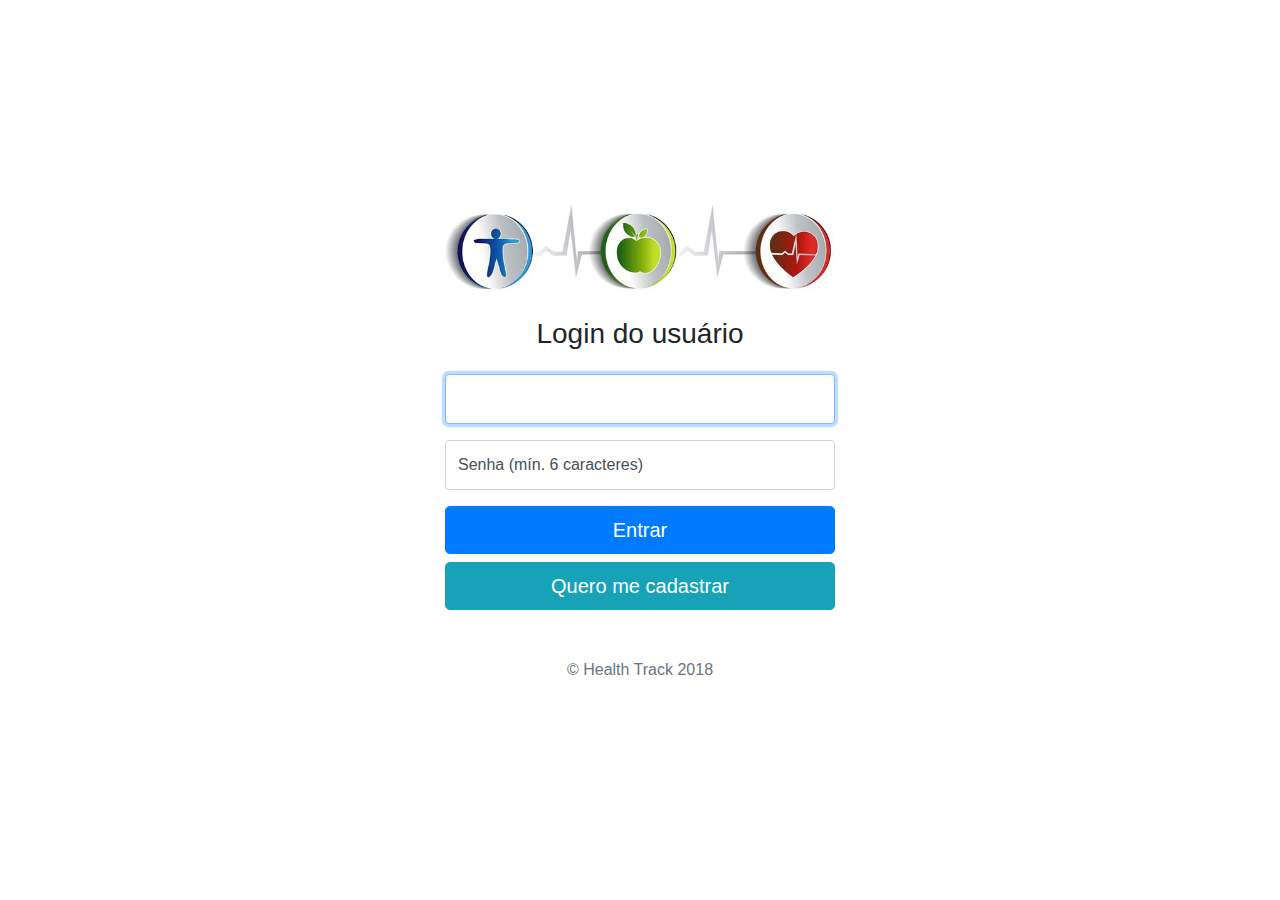
<file: index.html>
<!doctype html>
<html lang="pt-br">
  <head>
    <title>Health Track</title>
    <meta charset="utf-8">
    <meta name="viewport" content="width=device-width, initial-scale=1, shrink-to-fit=no">
    <meta name="author" content="Henrique Lopes">

    <link href="bootstrap/css/bootstrap.min.css" rel="stylesheet">
    <link href="css/login.css" rel="stylesheet">
    <link href="css/forms.css" rel="stylesheet">

    <script src="jquery/jquery-3.3.1.min.js"></script>
    <script src="js/login.js"></script>
    <script src="js/forms.js"></script>
  </head>

  <body>

    <form class="form-signin" method="GET" name="login" action="dashboard.html">
      <img class="mb-4 img-fluid" src="images/HTlogo.png" width="622" height="145">
      <div class="text-center mb-4">
        <h1 class="h3 mb-3 font-weight-normal">Login do usuário</h1>
      </div>

      <div class="form-label-group">
        <input type="text" id="input_mail_Email" class="form-control" placeholder="Email" autofocus>
        <label for="input_mail_Email">Endereço de email</label>
        <span class="messageerror">Endereço de email inválido!</span>
      </div>

      <div class="form-label-group">
        <input type="text" id="input_Password" class="form-control" placeholder="Senha">
        <label for="input_Password">Senha (mín. 6 caracteres)</label>
        <span class="messageerror">Senha inválida!</span>
      </div>

      <button class="btn btn-lg btn-primary btn-block" id="buttonEnter">Entrar</button>
      <a class="btn btn-lg btn-info btn-block" href="perfil.html" role="button">Quero me cadastrar</a>

      <p class="mt-5 mb-3 text-muted text-center">&copy; Health Track 2018</p>
    </form>
  </body>
</html>
</file>
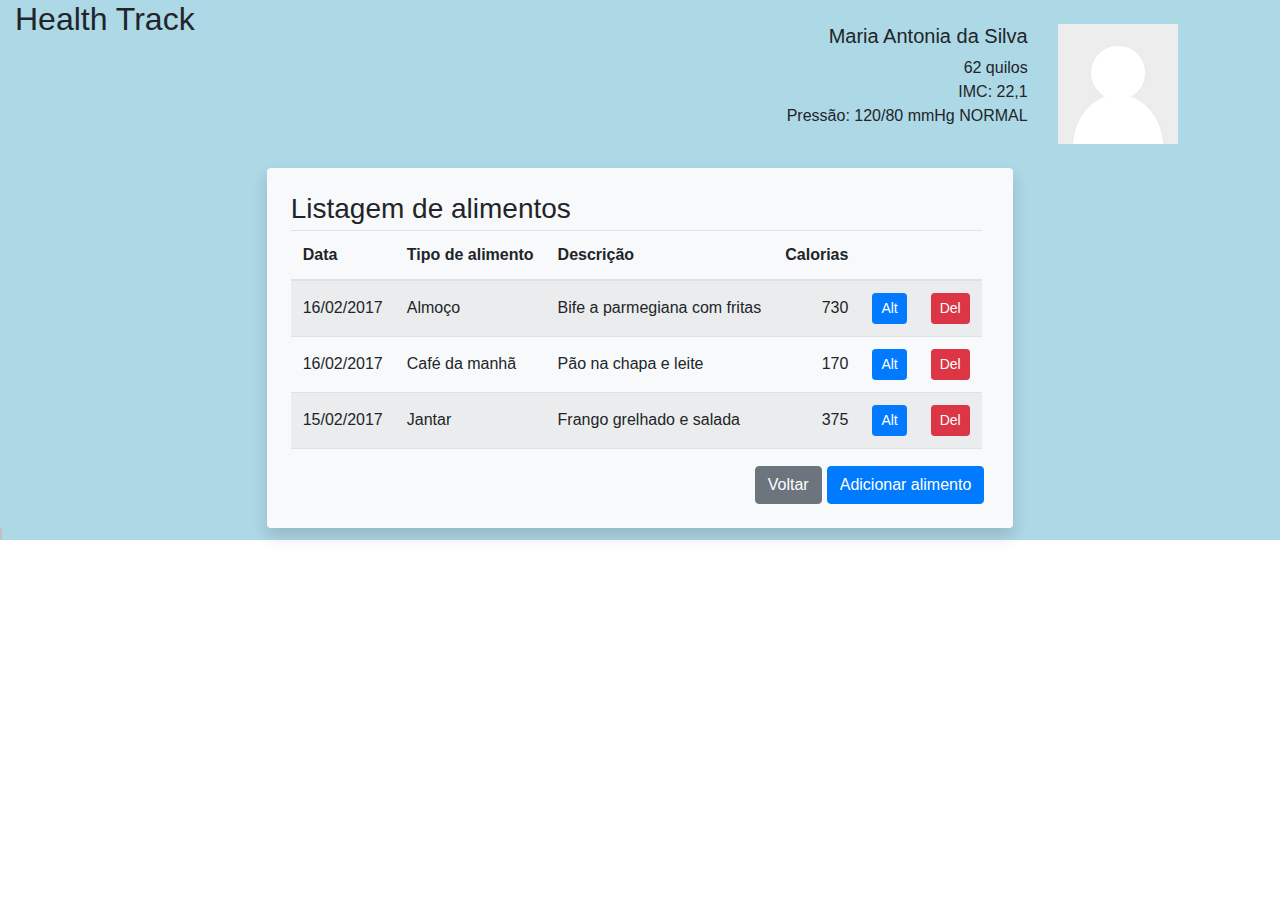
<file: alimento.html>
<!doctype html>
<html lang="pt-br">
  <head>
    <meta charset="utf-8">
    <meta name="author" content="Henrique Lopes">
    <meta name="viewport" content="width=device-width, initial-scale=1.0">
    <meta http-equiv="X-UA-Compatible" content="IE-edge">

    <link rel="stylesheet" href="bootstrap\css\bootstrap.min.css">
    <link rel="stylesheet" href="css\dashboard.css">
    <link rel="stylesheet" href="css\forms.css">

    <script src="jquery\jquery-3.3.1.min.js"></script>
    <script src="bootstrap\js\bootstrap.min.js"></script>
    <script src="js\forms.js"></script>
  </head>
  <body>

    <div class="modal fade" id="cadastroAlimento" tabindex="-1" role="dialog" aria-labelledby="cadastroAlimento" aria-hidden="true">
      <div class="modal-dialog modal-dialog-centered modal-lg" role="document">
        <div class="modal-content">
          <div class="modal-header">
            <h5 class="modal-title" id="cadastroAlimento">Cadastro de alimentos</h5>
            <button type="button" class="close" data-dismiss="modal" aria-label="Fechar">
              <span aria-hidden="true">&times;</span>
            </button>
          </div>
          <div class="modal-body">

            <form>
              <div class="form-group row">
                <label for="input_req_dat_Data" class="col-md-2 col-form-label text-md-right">Data</label>
                <div class="col-md-3">
                  <input type="text" class="form-control" id="input_req_dat_Data" placeholder="dd/mm/aaaa">
                  <span class="messageerror">Data inválida!</span>
                </div>
              </div>

              <div class="form-group row">
                <label for="input_req_cbo_Tipoalimento" class="col-md-2 col-form-label text-md-right">Alimento</label>
                <div class="col-md-5">
                  <select id="input_req_cbo_Tipoalimento" class="form-control">
                    <option selected></option>
                    <option>Café da manhã</option>
                    <option>Almoço</option>
                    <option>Janta</option>
                    <option>Fruta</option>
                  </select>
                  <span class="messageerror text-nowrap">Tipo de alimento inválido!</span>
                </div>
              </div>

              <div class="form-group row">
                <label for="input_Descricao" class="col-md-2 col-form-label text-md-right">Descrição</label>
                <div class="col-md-10">
                  <textarea class="form-control" id="input_Descricao" rows="3" placeholder="Digite a descrição do alimento"></textarea>
                </div>
              </div>

              <div class="form-group row">
                <label for="inputCalorias" class="col-md-2 col-form-label text-md-right">Calorias</label>
                <div class="col-md-3">
                  <input type="text" class="form-control" id="input_req_num_Calorias" placeholder="Calorias">
                  <span class="messageerror text-nowrap">Calorias inválidas!</span>
                </div>
              </div>
            </form>

          </div>
          <div class="modal-footer">
            <button type="button" class="btn btn-secondary" data-dismiss="modal">Fechar</button>
            <button type="button" class="btn btn-primary"id="btn_save">Gravar</button>
          </div>
        </div>
      </div>
    </div>
  
    <div class="container-fluid">
      <div class="row">
        <div class="col-md">
          <h2>Health Track</h2>
        </div>
        <div class="col-sm-5"> 
          <p class="h5 text-sm-right mt-4">Maria Antonia da Silva</p>
          <p class="text-sm-right">62 quilos<br>IMC: 22,1<br>Pressão: 120/80 mmHg NORMAL</p>
        </div>
        <div class="col-sm-2 mr-4">
          <img class="mt-4" src="images/perfil.png" alt="" width="120" height="120">
        </div>
      </div>

      <div class="row mt-4">
        <div class="shadow p-4 mx-auto bg-light rounded col-md-7">

          <h3 class="page-header mb-1">Listagem de alimentos</h3>
          <div style="height: 220px; overflow: auto;">
            <table class="table table-striped table-responsive mb-0">
              <thead>
                <tr>
                  <th scope="col" class="align-middle">Data</th>
                  <th scope="col">Tipo de alimento</th>
                  <th scope="col">Descrição</th>
                  <th scope="col" class="align-middle">Calorias</th>
                  <th scope="col"></th>
                  <th scope="col"></th>
                </tr>
              </thead>
              <tbody >
                <tr>
                  <td class="align-middle">16/02/2017</th>
                  <td class="align-middle">Almoço</td>
                  <td class="align-middle">Bife a parmegiana com fritas</td>
                  <td class="align-middle text-md-right">730</td>
                  <td><button type="button" class="btn btn-primary btn-sm" data-toggle="modal" data-target="#cadastroAlimento">Alt</button></td>
                  <td><button type="button" class="btn btn-danger btn-sm">Del</button></td>
                </tr>
                <tr>
                  <td class="align-middle">16/02/2017</th>
                  <td class="align-middle">Café da manhã</td>
                  <td class="align-middle">Pão na chapa e leite</td>
                  <td class="align-middle text-md-right">170</td>
                  <td><button type="button" class="btn btn-primary btn-sm" data-toggle="modal" data-target="#cadastroAlimento">Alt</button></td>
                  <td><button type="button" class="btn btn-danger btn-sm">Del</button></td>
                </tr>
                <tr>
                  <td class="align-middle">15/02/2017</th>
                  <td class="align-middle">Jantar</td>
                  <td class="align-middle">Frango grelhado e salada</td>
                  <td class="align-middle text-md-right">375</td>
                  <td><button type="button" class="btn btn-primary btn-sm" data-toggle="modal" data-target="#cadastroAlimento">Alt</button></td>
                  <td><button type="button" class="btn btn-danger btn-sm">Del</button></td>
                </tr>
                <tr>
                  <td class="align-middle">15/02/2017</th>
                  <td class="align-middle">Almoço</td>
                  <td class="align-middle">Bife a cavalo</td>
                  <td class="align-middle text-md-right">415</td>
                  <td><button type="button" class="btn btn-primary btn-sm" data-toggle="modal" data-target="#cadastroAlimento">Alt</button></td>
                  <td><button type="button" class="btn btn-danger btn-sm">Del</button></td>
                </tr>
              </tbody>
            </table>
          </div>
          <div class="row">
            <div class="col-sm-12 mt-3">
              <button type="button" class="btn btn-primary float-md-right" data-toggle="modal" data-target="#cadastroAlimento" style="margin: 0 5px">Adicionar alimento</button>
              <button type="button" class="btn btn-secondary float-md-right" onclick="window.history.back();">Voltar</button>
            </div>
          </div>
        </div>
      </div>
      <div class="row">
        <footer></footer>
      </div>    
    </div>
  </body>
</html>
</file>
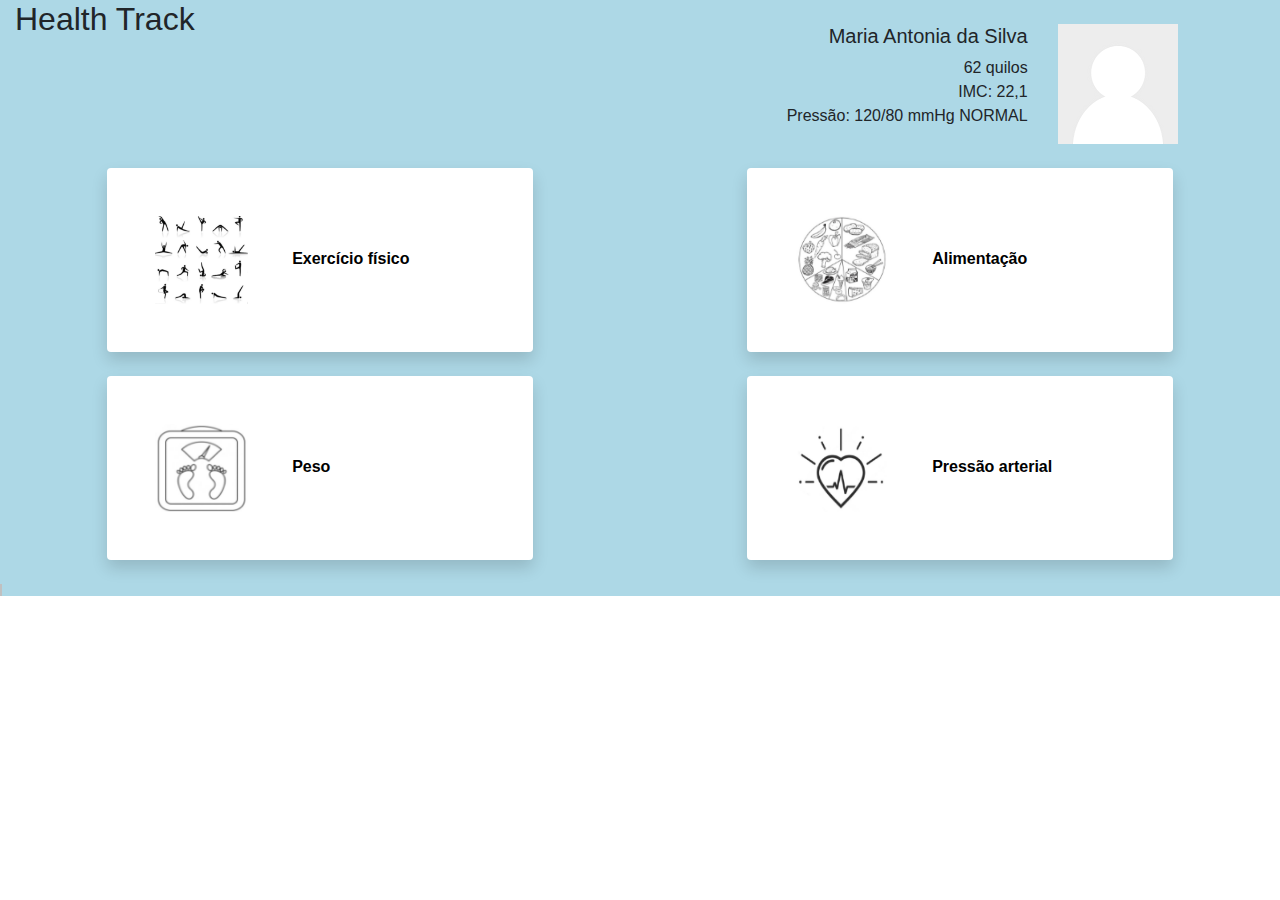
<file: dashboard.html>
<!doctype html>
<html lang="pt-br">
  <head>
    <meta charset="utf-8">
    <meta name="author" content="Henrique Lopes">
    <meta name="viewport" content="width=device-width, initial-scale=1.0">
    <meta http-equiv="X-UA-Compatible" content="IE-edge">

    <link rel="stylesheet" href="bootstrap\css\bootstrap.min.css">
    <link rel="stylesheet" href="css\dashboard.css">

    <script src="jquery\jquery-3.3.1.min.js"></script>
    <script src="bootstrap\js\bootstrap.min.js"></script>
  </head>
  <body>

    <div class="container-fluid">
  
      <div class="row">
        <div class="col-sm">
          <h2>Health Track</h2>
        </div>

        <div class="col-sm-5"> 
          <p class="h5 text-sm-right mt-4">Maria Antonia da Silva</p>
          <p class="text-sm-right">62 quilos<br>IMC: 22,1<br>Pressão: 120/80 mmHg NORMAL</p>
        </div>
        <div class="col-sm-2 mr-4">
          <img class="mt-4" src="images/perfil.png" alt="" width="120" height="120">
        </div>
      </div>
        
      <div class="row mt-4 mb-4">
        <div class="shadow p-5 mb-7 bg-white rounded col-sm-4 m-auto">
          <a href="exercicio.html">
            <img class="card-img-left" src="images/Dash_Exercicios.png" width="93" height="88">
            <cardname>Exercício físico</cardname>
          </a>
        </div>
        <div class="shadow p-5 mb-7 bg-white rounded col-sm-4 m-auto">
          <a href="alimento.html">
            <img class="card-img-left" src="images/Dash_Alimento.png" width="93" height="88">
            <cardname>Alimentação</cardname>
          </a>
        </div>
      </div>      
      <div class="row mb-4">
        <div class="shadow p-5 mb-7 bg-white rounded col-sm-4 m-auto">
          <a href="peso.html">
            <img class="card-img-left" src="images/Dash_Peso.png" width="93" height="88">
            <cardname>Peso</cardname>
          </a>
        </div>
        <div class="shadow p-5 mb-7 bg-white rounded col-sm-4 m-auto">
          <a href="pressao.html">
            <img class="card-img-left" src="images/Dash_Pressao.png" width="93" height="88">
            <cardname>Pressão arterial</cardname>
          </a>
        </div>
      </div>

      <div class="row">
        <footer></footer>
      </div>
      </div>          
    </div>          
  </body>
</html>
</file>
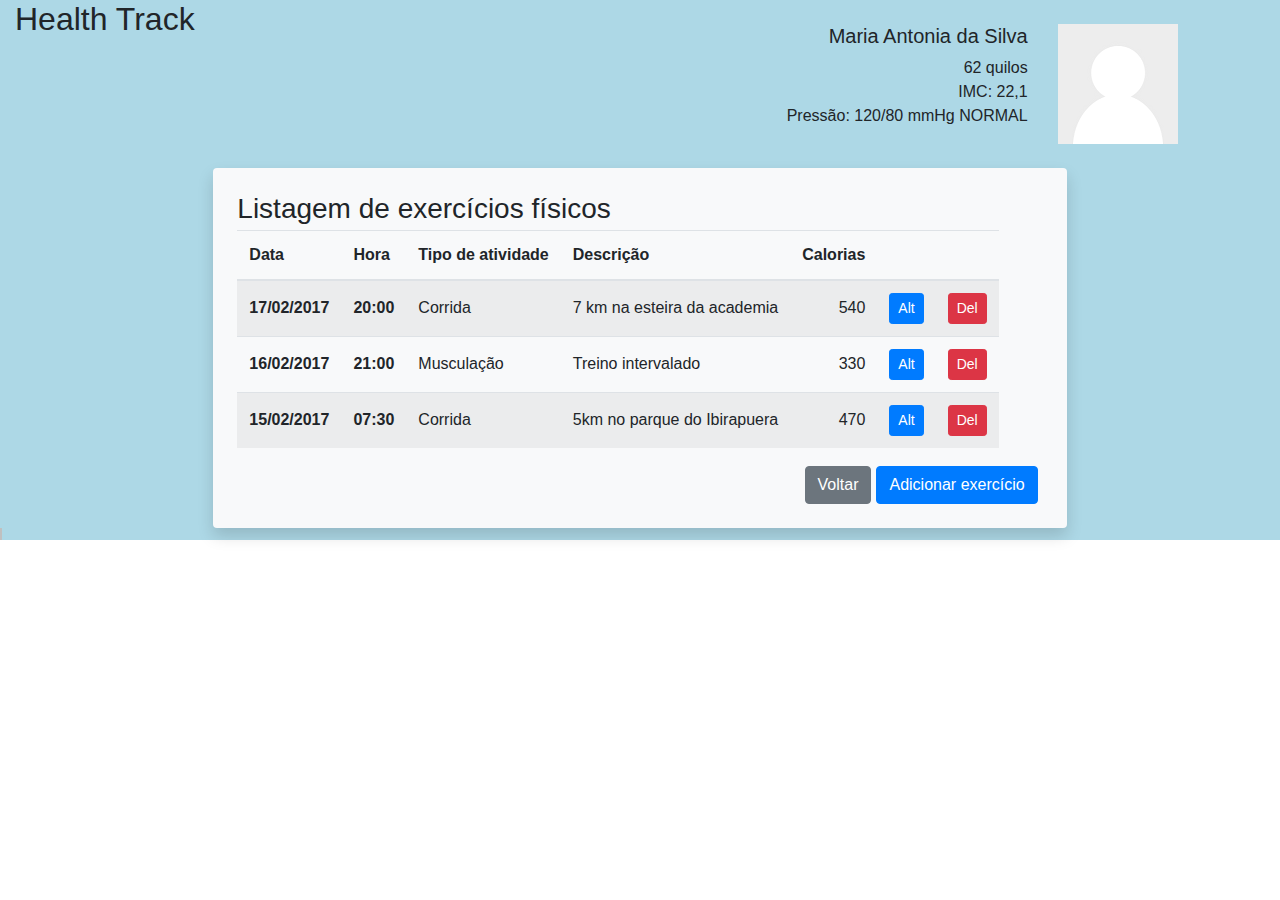
<file: exercicio.html>
<!doctype html>
<html lang="pt-br">
  <head>
    <meta charset="utf-8">
    <meta name="author" content="Henrique Lopes">
    <meta name="viewport" content="width=device-width, initial-scale=1.0">
    <meta http-equiv="X-UA-Compatible" content="IE-edge">

    <link rel="stylesheet" href="bootstrap\css\bootstrap.min.css">
    <link rel="stylesheet" href="css\dashboard.css">
    <link rel="stylesheet" href="css\forms.css">

    <script src="jquery\jquery-3.3.1.min.js"></script>
    <script src="bootstrap\js\bootstrap.min.js"></script>
    <script src="js\forms.js"></script>
  </head>
  <body>
    <div class="modal fade" id="cadastroExercício" tabindex="-1" role="dialog" aria-labelledby="cadastroExercício" aria-hidden="true">
      <div class="modal-dialog modal-dialog-centered modal-lg" role="document">
        <div class="modal-content">
          <div class="modal-header">
            <h5 class="modal-title" id="cadastroExercício">Cadastro de excercícios físicos</h5>
            <button type="button" class="close" data-dismiss="modal" aria-label="Fechar">
              <span aria-hidden="true">&times;</span>
            </button>
          </div>
          <div class="modal-body">

            <form>
              <div class="form-group row">
                <label for="input_req_dat_Data" class="col-sm-2 col-form-label text-sm-right">Data</label>
                <div class="col-sm-3">
                  <input type="text" class="form-control" id="input_req_dat_Data" placeholder="dd/mm/aaaa">
                  <span class="messageerror">Data inválida!</span>
                </div>
                <label for="input_req_hor_Hora" class="col-sm-1 col-form-label">Hora</label>
                <div class="col-sm-2">
                  <input type="text" class="form-control" id="input_req_hor_Hora" placeholder="hh:mm">
                  <span class="messageerror">Hora inválida!</span>
                </div>
              </div>

              <div class="form-group row">
                <label for="input_req_cbo_Tipoatividade" class="col-sm-2 col-form-label text-sm-right">Atividade</label>
                <div class="col-sm-5">
                  <select id="input_req_cbo_Tipoatividade" class="form-control">
                    <option selected></option>
                    <option>Corrida</option>
                    <option>Caminhada</option>
                    <option>Musculação</option>
                  </select>
                  <span class="messageerror">Atividade inválida!</span>
                </div>
              </div>

              <div class="form-group row">
                <label for="input_Descricao" class="col-sm-2 col-form-label text-sm-right">Descrição</label>
                <div class="col-sm-10">
                  <textarea class="form-control" id="input_Descricao" rows="3" placeholder="Digite a descrição do exercício"></textarea>
                </div>
              </div>

              <div class="form-group row">
                <label for="input_req_num_Calorias" class="col-sm-2 col-form-label text-sm-right">Calorias</label>
                <div class="col-sm-3">
                  <input type="text" class="form-control" id="input_req_num_Calorias" placeholder="Calorias">
                  <span class="messageerror">Calorias inválidas!</span>
                </div>
              </div>
            </form>

          </div>
          <div class="modal-footer">
            <button type="button" class="btn btn-secondary" data-dismiss="modal">Fechar</button>
            <button type="button" class="btn btn-primary" id="btn_save">Gravar</button>
          </div>
        </div>
      </div>
    </div>
  
    <div class="container-fluid">
      <div class="row">
        <div class="col-sm">
          <h2>Health Track</h2>
        </div>
        <div class="col-sm-5"> 
          <p class="h5 text-sm-right mt-4">Maria Antonia da Silva</p>
          <p class="text-sm-right">62 quilos<br>IMC: 22,1<br>Pressão: 120/80 mmHg NORMAL</p>
        </div>
        <div class="col-sm-2 mr-4">
          <img class="mt-4" src="images/perfil.png" alt="" width="120" height="120">
        </div>
      </div>

      <div class="row mt-4">
        <div class="shadow p-4 mx-auto bg-light rounded col-sm-8 ">

          <h3 class="page-header mb-1">Listagem de exercícios físicos</h3>
          <div style="height: 220px; overflow: auto;">
            <table class="table table-striped table-responsive mb-0">
              <thead>
                <tr>
                  <th scope="col" class="align-middle">Data</th>
                  <th scope="col" class="align-middle">Hora</th>
                  <th scope="col">Tipo de atividade</th>
                  <th scope="col">Descrição</th>
                  <th scope="col" class="align-middle">Calorias</th>
                  <th scope="col"></th>
                  <th scope="col"></th>
                </tr>
              </thead>
              <tbody>
                <tr>
                  <th scope="row" class="align-middle">17/02/2017</th>
                  <th scope="row" class="align-middle">20:00</th>
                  <td class="align-middle">Corrida</td>
                  <td class="align-middle">7 km na esteira da academia</td>
                  <td class="align-middle text-sm-right">540</td>
                  <td><button type="button" class="btn btn-primary btn-sm" data-toggle="modal" data-target="#cadastroExercício">Alt</button></td>
                  <td><button type="button" class="btn btn-danger btn-sm">Del</button></td>
                </tr>
                <tr>
                  <th scope="row" class="align-middle">16/02/2017</th>
                  <th scope="row" class="align-middle">21:00</td>
                  <td class="align-middle">Musculação</td>
                  <td class="align-middle">Treino intervalado</td>
                  <td class="align-middle text-sm-right">330</td>
                  <td><button type="button" class="btn btn-primary btn-sm" data-toggle="modal" data-target="#cadastroExercício">Alt</button></td>
                  <td><button type="button" class="btn btn-danger btn-sm">Del</button></td>
                </tr>
                <tr>
                  <th scope="row" class="align-middle">15/02/2017</th>
                  <th scope="row" class="align-middle">07:30</th>
                  <td class="align-middle">Corrida</td>
                  <td class="align-middle">5km no parque do Ibirapuera</td>
                  <td class="align-middle text-sm-right">470</td>
                  <td><button type="button" class="btn btn-primary btn-sm" data-toggle="modal" data-target="#cadastroExercício">Alt</button></td>
                  <td><button type="button" class="btn btn-danger btn-sm">Del</button></td>
                </tr>
              </tbody>
            </table>
          </div>
          <div class="row">
            <div class="col-sm-12 mt-3">
              <button type="button" class="btn btn-primary float-md-right" data-toggle="modal" data-target="#cadastroExercício" style="margin: 0 5px">Adicionar exercício</button>
              <button type="button" class="btn btn-secondary float-md-right" onclick="window.history.back();">Voltar</button>
            </div>
          </div>
        </div>
      </div>
      <div class="row">
        <footer></footer>
      </div>    
    </div>
  </body>
</html>
</file>
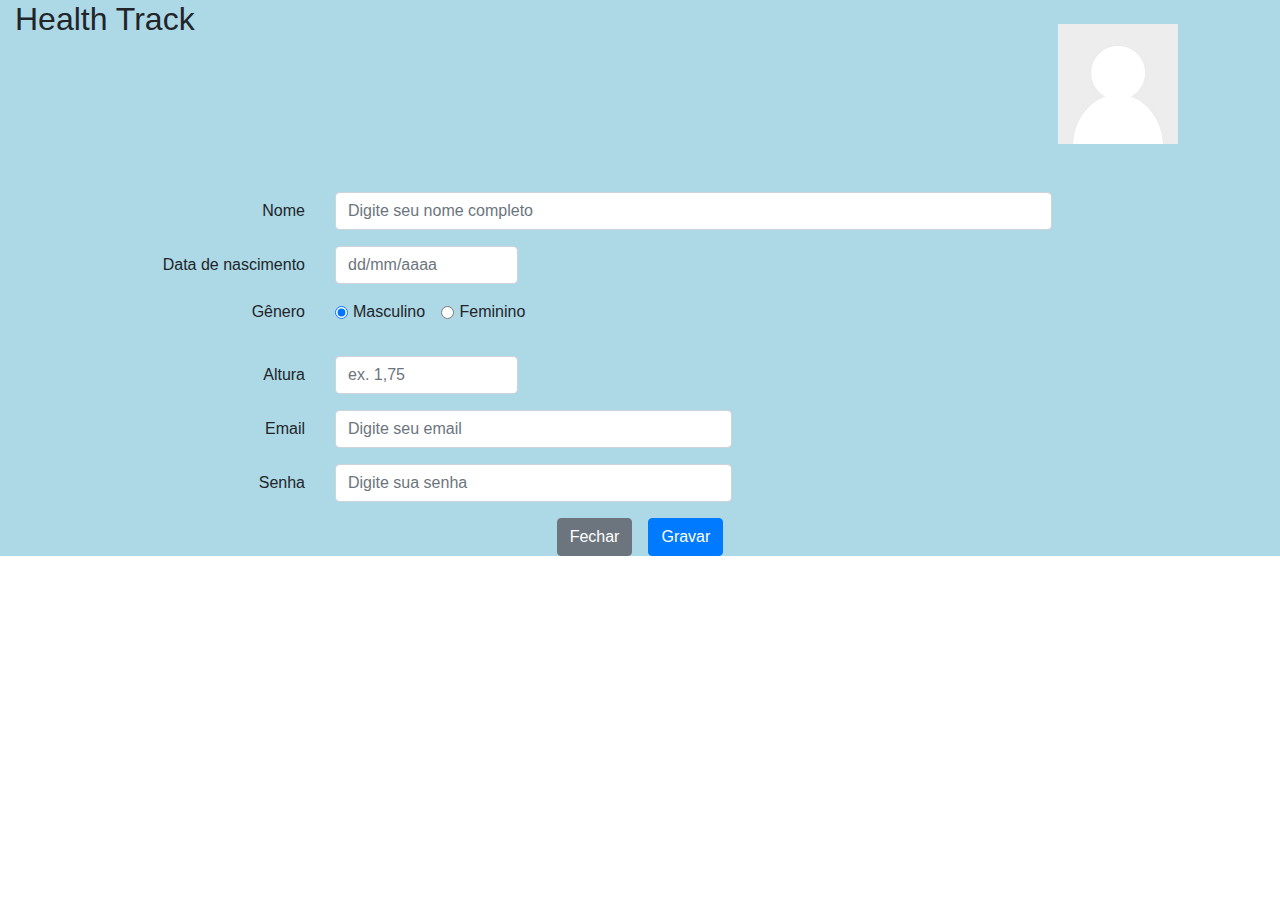
<file: perfil.html>
<!doctype html>
<html lang="pt-br">
  <head>
    <meta charset="utf-8">
    <meta name="author" content="Henrique Lopes">
    <meta name="viewport" content="width=device-width, initial-scale=1.0">
    <meta http-equiv="X-UA-Compatible" content="IE-edge">

    <link rel="stylesheet" href="bootstrap\css\bootstrap.min.css">
    <link rel="stylesheet" href="css\dashboard.css">
    <link rel="stylesheet" href="css\forms.css">

    <script src="jquery\jquery-3.3.1.min.js"></script>
    <script src="bootstrap\js\bootstrap.min.js"></script>
    <script src="js\forms.js"></script>
  </head>
  <body>

    <div class="container-fluid">
      <div class="row">
        <div class="col-sm">
          <h2>Health Track</h2>
        </div>
        <div class="col-sm-2 mr-4">
          <img class="mt-4" src="images/perfil.png" alt="" width="120" height="120">
        </div>
      </div>
    
      <form>
        <div class="form-group row mt-5">
          <label for="input_req_Nome" class="col-sm-3 col-form-label text-sm-right">Nome</label>
          <div class="col-sm-7">
            <input type="text" class="form-control" id="input_req_Nome" placeholder="Digite seu nome completo">
            <span class="messageerror">Nome inválido!</span>
          </div>
        </div>
        <div class="form-group row">
          <label for="input_req_dat_DataNascimento" class="col-sm-3 col-form-label text-sm-right">Data de nascimento</label>
          <div class="col-sm-2">
            <input type="text" class="form-control" id="input_req_dat_DataNascimento" placeholder="dd/mm/aaaa">
            <span class="messageerror text-nowrap">Data de nascimento inválida!</span>
          </div>
        </div>

        <div class="form-group row">
          <div class="col-sm-3">
            <p class="text-sm-right">Gênero</p>
          </div>
  
          <div class="col-sm-4">
            <div class="form-check form-check-inline">
              <input class="form-check-input" type="radio" name="inputSexoMasculino" id="inlineRadio1" value="M" checked="checked">
              <label class="form-check-label" for="inputSexoMasculino">Masculino</label>
            </div>
            <div class="form-check form-check-inline">
              <input class="form-check-input" type="radio" name="inputSexoFeminino" id="inlineRadio2" value="F">
              <label class="form-check-label" for="inputSexoFeminino">Feminino</label>
            </div>
          </div>
        </div>

        <div class="form-group row">
          <label for="input_req_dec_Altura" class="col-sm-3 col-form-label text-sm-right">Altura</label>
          <div class="col-sm-2">
            <input type="text" class="form-control" id="input_req_dec_Altura" placeholder="ex. 1,75">
            <span class="messageerror text-nowrap">Altura inválida!</span>
          </div>
        </div>
  
        <div class="form-group row">
          <label for="input_req_Email" class="col-sm-3 col-form-label text-sm-right">Email</label>
          <div class="col-sm-4">
            <input type="text" class="form-control" id="input_req_mail_Email" aria-describedby="emailHelp" placeholder="Digite seu email">
            <span class="messageerror">Email inválido!</span>
          </div>
        </div>
        <div class="form-group row">
          <label for="input_req_Senha" class="col-sm-3 col-form-label text-sm-right">Senha</label>
          <div class="col-sm-4">
            <input type="text" class="form-control" id="input_req_Senha" placeholder="Digite sua senha">
            <span class="messageerror">Email inválida!</span>
          </div>
        </div>
        <div class="form-group row justify-content-center">
          <button type="button" class="btn btn-secondary" onclick="window.history.back();">Fechar</button>
          <button type="button" class="btn btn-primary ml-3" id="btn_save">Gravar</button>
        </div>
      </form>
    </div>
  </body>
</html>
</file>
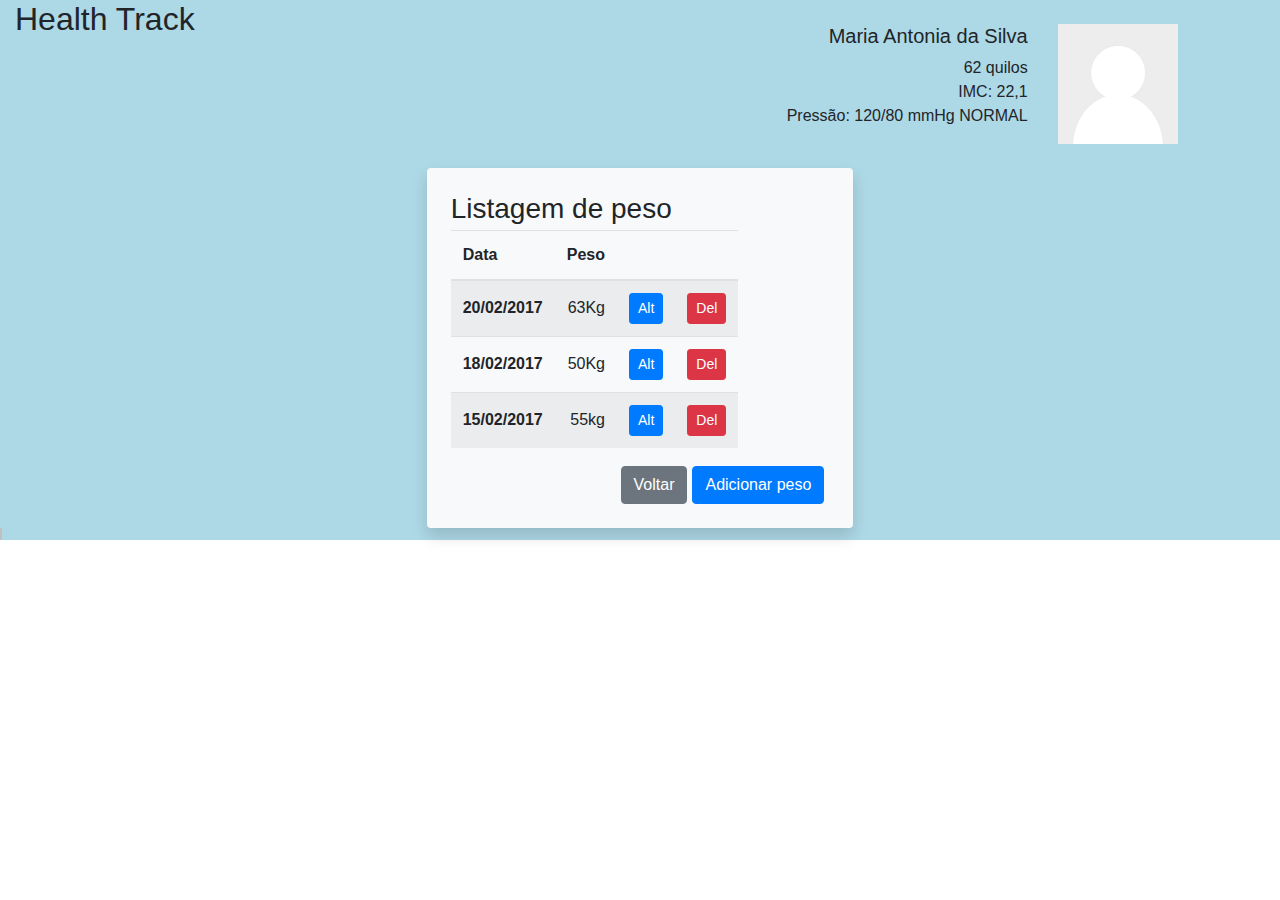
<file: peso.html>
<!doctype html>
<html lang="pt-br">
  <head>
    <meta charset="utf-8">
    <meta name="author" content="Henrique Lopes">
    <meta name="viewport" content="width=device-width, initial-scale=1.0">
    <meta http-equiv="X-UA-Compatible" content="IE-edge">

    <link rel="stylesheet" href="bootstrap\css\bootstrap.min.css">
    <link rel="stylesheet" href="css\dashboard.css">
    <link rel="stylesheet" href="css\forms.css">

    <script src="jquery\jquery-3.3.1.min.js"></script>
    <script src="bootstrap\js\bootstrap.min.js"></script>
    <script src="js\forms.js"></script>
  </head>
  <body>

    <div class="modal fade" id="cadastroPeso" tabindex="-1" role="dialog" aria-labelledby="cadastroPeso" aria-hidden="true">
      <div class="modal-dialog modal-dialog-centered modal" role="document">
        <div class="modal-content">
          <div class="modal-header">
            <h5 class="modal-title" id="cadastroPeso">Cadastro de peso</h5>
            <button type="button" class="close" data-dismiss="modal" aria-label="Fechar">
              <span aria-hidden="true">&times;</span>
            </button>
          </div>
          <div class="modal-body">

            <form>
              <div class="form-group row">
                <label for="input_req_dat_Data" class="col-sm-2 col-form-label text-sm-right">Data</label>
                <div class="col-sm-5">
                  <input type="text" requerido class="form-control" id="input_req_dat_Data" placeholder="dd/mm/aaaa">
                  <span class="messageerror">Data inválida!</span>
                </div>
              </div>

              <div class="form-group row">
                <label for="input_req_num_Peso" class="col-sm-2 col-form-label text-sm-right">Peso</label>
                <div class="col-sm-4">
                  <input type="text" class="form-control" id="input_req_num_Peso" placeholder="Peso em Kg">
                  <span class="messageerror">Peso inválido!</span>
                </div>
              </div>
            </form>

          </div>
          <div class="modal-footer">
            <button type="button" class="btn btn-secondary" data-dismiss="modal">Fechar</button>
            <button type="button" class="btn btn-primary" id="btn_save">Gravar</button>
          </div>
        </div>
      </div>
    </div>

    <div class="container-fluid">
      <div class="row">
        <div class="col-sm">
          <h2>Health Track</h2>
        </div>
        <div class="col-sm-5"> 
          <p class="h5 text-sm-right mt-4">Maria Antonia da Silva</p>
          <p class="text-sm-right">62 quilos<br>IMC: 22,1<br>Pressão: 120/80 mmHg NORMAL</p>
        </div>
        <div class="col-sm-2 mr-4">
          <img class="mt-4" src="images/perfil.png" alt="" width="120" height="120">
        </div>
      </div>

      <div class="row mt-4">
        <div class="shadow p-4 mx-auto bg-light rounded col-lg-4 col-md-5 col-sm-5">

          <h3 class="page-header mb-1">Listagem de peso</h3>
          <div style="height: 220px; overflow: auto;">
            <table class="table table-striped table-responsive mb-0">
              <thead>
                <tr>
                  <th scope="col" class="align-middle">Data</th>
                  <th scope="col">Peso</th>
                  <th scope="col"></th>
                  <th scope="col"></th>
                </tr>
              </thead>
              <tbody>
                <tr>
                  <th scope="row" class="align-middle">20/02/2017</th>
                  <td class="align-middle text-sm-right">63Kg</td>
                  <td><button type="button" class="btn btn-primary btn-sm" data-toggle="modal" data-target="#cadastroPeso">Alt</button></td>
                  <td><button type="button" class="btn btn-danger btn-sm">Del</button></td>
                </tr>
                <tr>
                  <th scope="row" class="align-middle">18/02/2017</th>
                  <td class="align-middle text-sm-right">50Kg</td>
                  <td><button type="button" class="btn btn-primary btn-sm" data-toggle="modal" data-target="#cadastroPeso">Alt</button></td>
                  <td><button type="button" class="btn btn-danger btn-sm">Del</button></td>
                </tr>
                <tr>
                  <th scope="row" class="align-middle">15/02/2017</th>
                  <td class="align-middle text-sm-right">55kg</td>
                  <td><button type="button" class="btn btn-primary btn-sm" data-toggle="modal" data-target="#cadastroPeso">Alt</button></td>
                  <td><button type="button" class="btn btn-danger btn-sm">Del</button></td>
                </tr>
              </tbody>
            </table>
          </div>
          <div class="row">
            <div class="col-sm-12 mt-3">
              <button type="button" class="btn btn-primary float-md-right" data-toggle="modal" data-target="#cadastroPeso" style="margin: 0 5px">Adicionar peso</button>
              <button type="button" class="btn btn-secondary float-md-right" onclick="window.history.back();">Voltar</button>
            </div>
          </div>
        </div>
      </div>
      <div class="row">
        <footer></footer>
      </div>
    </div>
  </body>
</html>
</file>
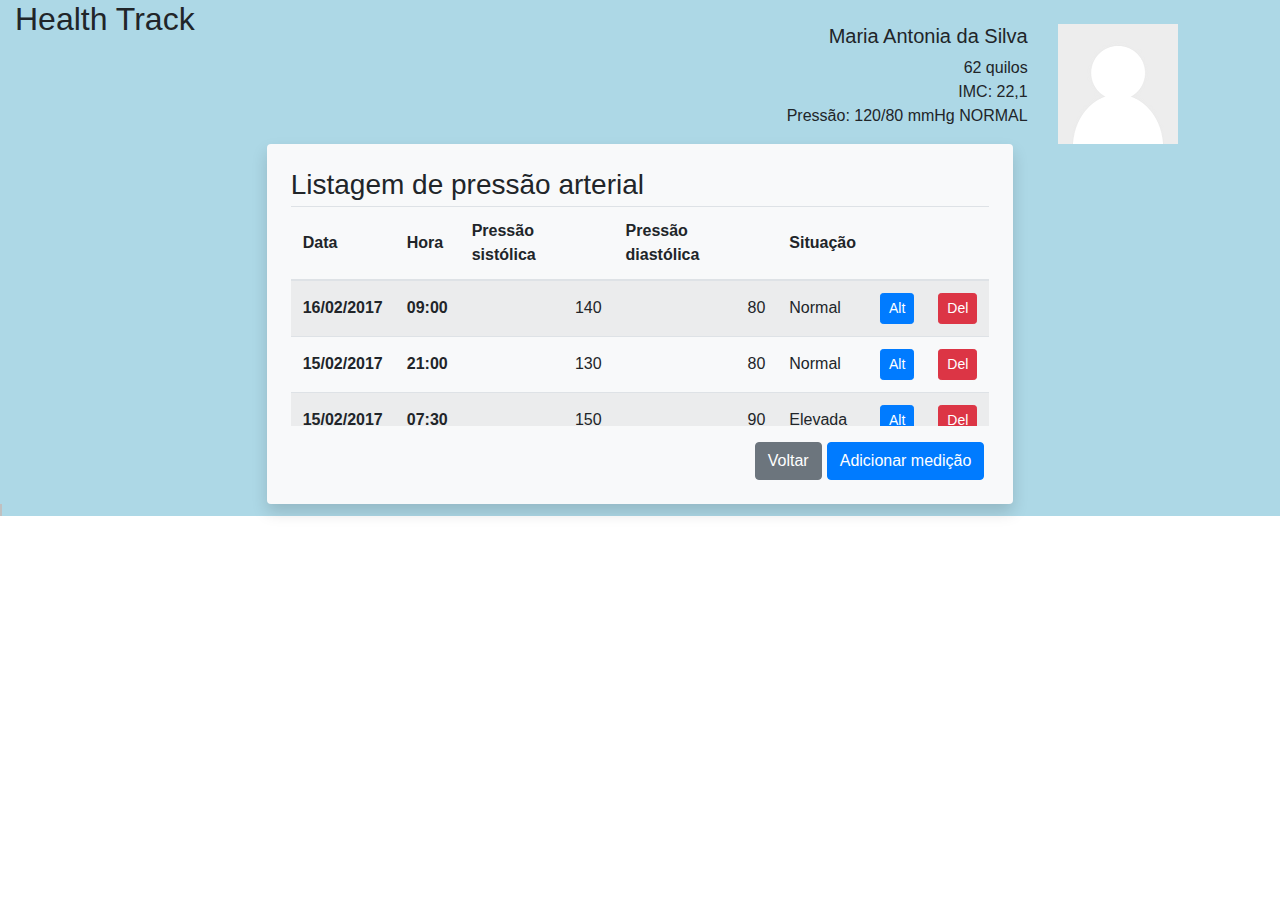
<file: pressao.html>
<!doctype html>
<html lang="pt-br">
  <head>
      <meta charset="utf-8">
      <meta name="author" content="Henrique Lopes">
      <meta name="viewport" content="width=device-width, initial-scale=1.0">
      <meta http-equiv="X-UA-Compatible" content="IE-edge">

      <link rel="stylesheet" href="bootstrap\css\bootstrap.min.css">
      <link rel="stylesheet" href="css\dashboard.css">
      <link rel="stylesheet" href="css\forms.css">

      <script src="jquery\jquery-3.3.1.min.js"></script>
      <script src="bootstrap\js\bootstrap.min.js"></script>
      <script src="js\forms.js"></script>
  </head>
  <body>

    <div class="modal fade" id="cadastroPressao" tabindex="-1" role="dialog" aria-labelledby="cadastroPressao" aria-hidden="true">
      <div class="modal-dialog modal-dialog-centered modal-lg" role="document">
        <div class="modal-content">
          <div class="modal-header">
            <h5 class="modal-title" id="cadastroPressao">Cadastro de pressão arterial</h5>
            <button type="button" class="close" data-dismiss="modal" aria-label="Fechar">
              <span aria-hidden="true">&times;</span>
            </button>
          </div>
          <div class="modal-body">

            <form>
              <div class="form-group row">
                <label for="input_req_dat_Data" class="col-sm-3 col-form-label text-sm-right">Data</label>
                <div class="col-sm-3">
                  <input type="text" class="form-control" id="input_req_dat_Data" placeholder="dd/mm/aaaa">
                  <span class="messageerror">Data inválida!</span>
                </div>
                <label for="input_req_hor_Hora" class="col-sm-1 col-form-label">Hora</label>
                <div class="col-sm-2">
                  <input type="text" class="form-control" id="input_req_hor_Hora" placeholder="hh:mm">
                  <span class="messageerror">Hora inválida!</span>
                </div>
              </div>

              <div class="form-group row">
                <label for="input_req_num_Sistolica" class="col-sm-3 col-form-label text-sm-right">Pressão sistólica</label>
                <div class="col-sm-2">
                  <input type="text" class="form-control" id="input_req_num_Sistolica" placeholder="mmHg">
                  <span class="messageerror text-nowrap">Pressão sistólica inválida!</span>
                </div>
              </div>
              <div class="form-group row">
                <label for="input_req_num_Diastolica" class="col-sm-3 col-form-label text-sm-right">Pressão diastólica</label>
                <div class="col-sm-2">
                  <input type="text" class="form-control" id="input_req_num_Diastolica" placeholder="mmHg">
                  <span class="messageerror text-nowrap">Pressão diastólica inválida!</span>
                </div>
              </div>

              <div class="form-group row">
                <label for="outputCondicao" class="col-sm-3 col-form-label text-sm-right">Condição</label>
                <div class="col-sm-3">
                  <p class="text-left">NORMAL</p>
                </div>
              </div>
            </form>
          </div>

          <div class="modal-footer">
            <button type="button" class="btn btn-secondary" data-dismiss="modal">Fechar</button>
            <button type="button" class="btn btn-primary" id="btn_save">Gravar</button>
          </div>
        </div>
      </div>
    </div>
  
    <div class="container-fluid">
      <div class="row">
        <div class="col-sm">
          <h2>Health Track</h2>
        </div>
        <div class="col-sm-5"> 
          <p class="h5 text-sm-right mt-4">Maria Antonia da Silva</p>
          <p class="text-sm-right">62 quilos<br>IMC: 22,1<br>Pressão: 120/80 mmHg NORMAL</p>
        </div>
        <div class="col-sm-2 mr-4">
          <img class="mt-4" src="images/perfil.png" alt="" width="120" height="120">
        </div>
      </div>

      <div class="row">
        <div class="shadow p-4 mx-auto bg-light rounded col-sm-7">

          <h3 class="page-header mb-1">Listagem de pressão arterial</h3>
          <div style="height: 220px; overflow: auto;">
          <table class="table table-striped table-responsive mb-0">
            <thead>
              <tr>
                <th scope="col" class="align-middle">Data</th>
                <th scope="col" class="align-middle">Hora</th>
                <th scope="col">Pressão sistólica</th>
                <th scope="col">Pressão diastólica</th>
                <th scope="col" class="align-middle">Situação</th>
                <th scope="col"></th>
                <th scope="col"></th>
              </tr>
            </thead>
            <tbody>
              <tr>
                <th scope="row" class="align-middle">16/02/2017</th>
                <th scope="row" class="align-middle">09:00</th>
                <td class="align-middle text-sm-right">140</td>
                <td class="align-middle text-sm-right">80</td>
                <td class="align-middle">Normal</td>
                <td><button type="button" class="btn btn-primary btn-sm" data-toggle="modal" data-target="#cadastroPressao">Alt</button></td>
                <td><button type="button" class="btn btn-danger btn-sm">Del</button></td>
              </tr>
              <tr>
                <th scope="row" class="align-middle">15/02/2017</th>
                <th scope="row" class="align-middle">21:00</td>
                <td class="align-middle text-sm-right">130</td>
                <td class="align-middle text-sm-right">80</td>
                <td class="align-middle">Normal</td>
                <td><button type="button" class="btn btn-primary btn-sm" data-toggle="modal" data-target="#cadastroPressao">Alt</button></td>
                <td><button type="button" class="btn btn-danger btn-sm">Del</button></td>
              </tr>
              <tr>
                <th scope="row" class="align-middle">15/02/2017</th>
                <th scope="row" class="align-middle">07:30</th>
                <td class="align-middle text-sm-right">150</td>
                <td class="align-middle text-sm-right">90</td>
                <td class="align-middle">Elevada</td>
                <td><button type="button" class="btn btn-primary btn-sm" data-toggle="modal" data-target="#cadastroPressao">Alt</button></td>
                <td><button type="button" class="btn btn-danger btn-sm">Del</button></td>
              </tr>
            </tbody>
          </table>
        </div>
        <div class="row">
          <div class="col-sm-12 mt-3">
            <button type="button" class="btn btn-primary float-md-right" data-toggle="modal" data-target="#cadastroPressao" style="margin: 0 5px">Adicionar medição</button>
            <button type="button" class="btn btn-secondary float-md-right" onclick="window.history.back();">Voltar</button>
          </div>
        </div>
      </div>
    </div>
    <div class="row">
      <footer></footer>
    </div>    
  </div>
</body>
</html>
</file>
<file: css/login.css>
:root {
    --input-padding-x: .75rem;
    --input-padding-y: .75rem;
  }
  
  html,
  body {
    height: 100%;
  }
  
  body {
    display: -ms-flexbox;
    display: flex;
    -ms-flex-align: center;
    align-items: center;
    padding-top: 40px;
    padding-bottom: 40px;
    background-color: white;
  }
  
  .form-signin {
    width: 100%;
    max-width: 420px;
    padding: 15px;
    margin: auto;
  }
  
  .form-label-group {
    position: relative;
    margin-bottom: 1rem;
  }
  
  .form-label-group > input,
  .form-label-group > label {
    padding: var(--input-padding-y) var(--input-padding-x);
  }
  
  .form-label-group > label {
    position: absolute;
    top: 0;
    left: 0;
    display: block;
    width: 100%;
    margin-bottom: 0; /* Override default `<label>` margin */
    line-height: 1.5;
    color: #495057;
    border: 1px solid transparent;
    border-radius: .25rem;
    transition: all .1s ease-in-out;
  }
  
  .form-label-group input::-webkit-input-placeholder {
    color: transparent;
  }
  
  .form-label-group input:-ms-input-placeholder {
    color: transparent;
  }
  
  .form-label-group input::-ms-input-placeholder {
    color: transparent;
  }
  
  .form-label-group input::-moz-placeholder {
    color: transparent;
  }
  
  .form-label-group input::placeholder {
    color: transparent;
  }
  
  .form-label-group input:not(:placeholder-shown) {
    padding-top: calc(var(--input-padding-y) + var(--input-padding-y) * (2 / 3));
    padding-bottom: calc(var(--input-padding-y) / 3);
  }
  
  .form-label-group input:not(:placeholder-shown) ~ label {
    padding-top: calc(var(--input-padding-y) / 3);
    padding-bottom: calc(var(--input-padding-y) / 3);
    font-size: 12px;
    color: #777;
  }
</file>
<file: css/forms.css>
.fielderror {
    border-color: red;
}

.messageerror {
    color: red;
}
</file>
